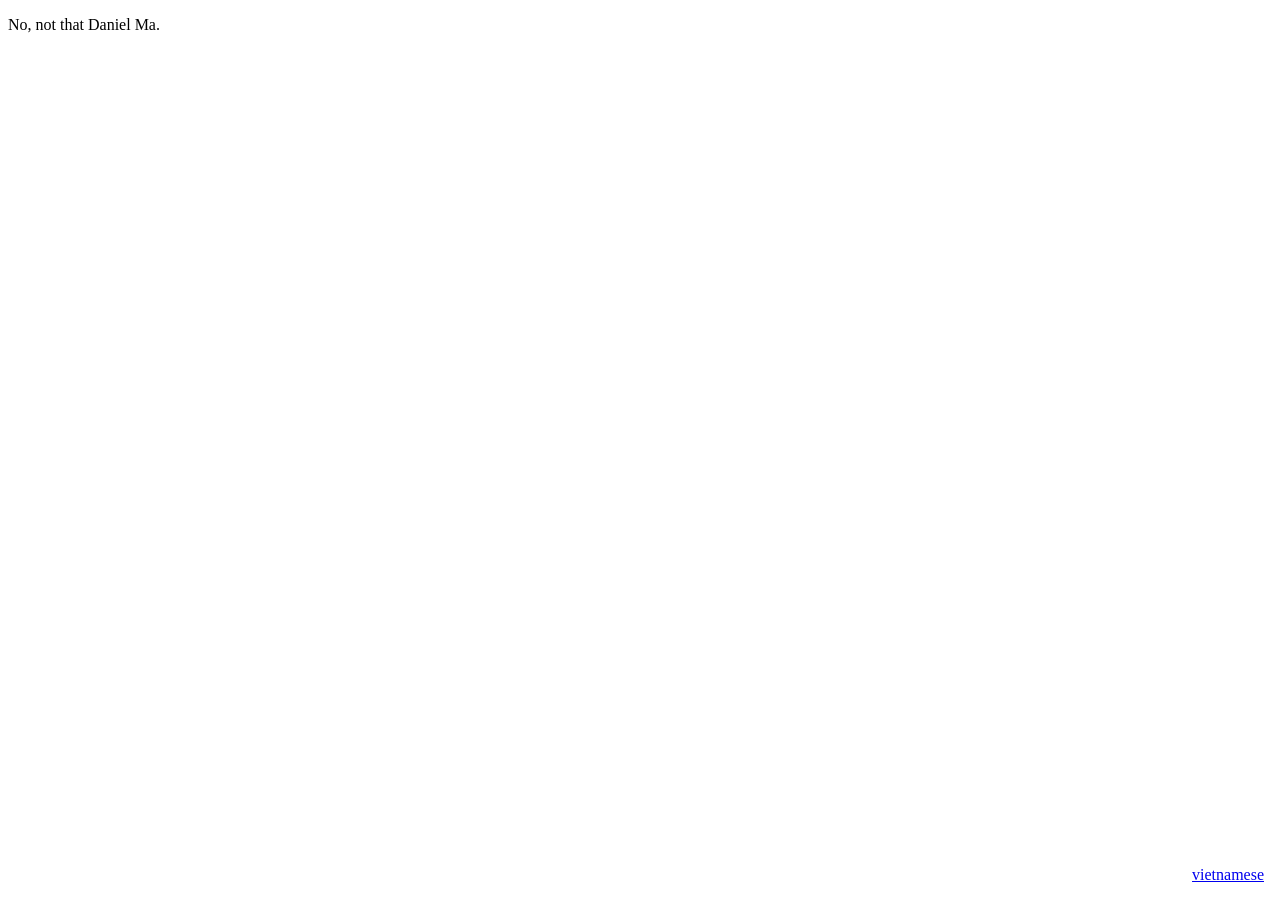
<file: index.html>
<!DOCTYPE html>
<html lang="en">
  <head>
    <meta charset="utf-8" />
    <title>...</title>
    <style>
      a.corner {
        position: fixed;
        right: 1rem;
        bottom: 1rem;
      }
    </style>
  </head>
  <body>
    <p>No, not that Daniel Ma.</p>
    <a class="corner" href="/vietnamese/">vietnamese</a>
  </body>
</html>
</file>
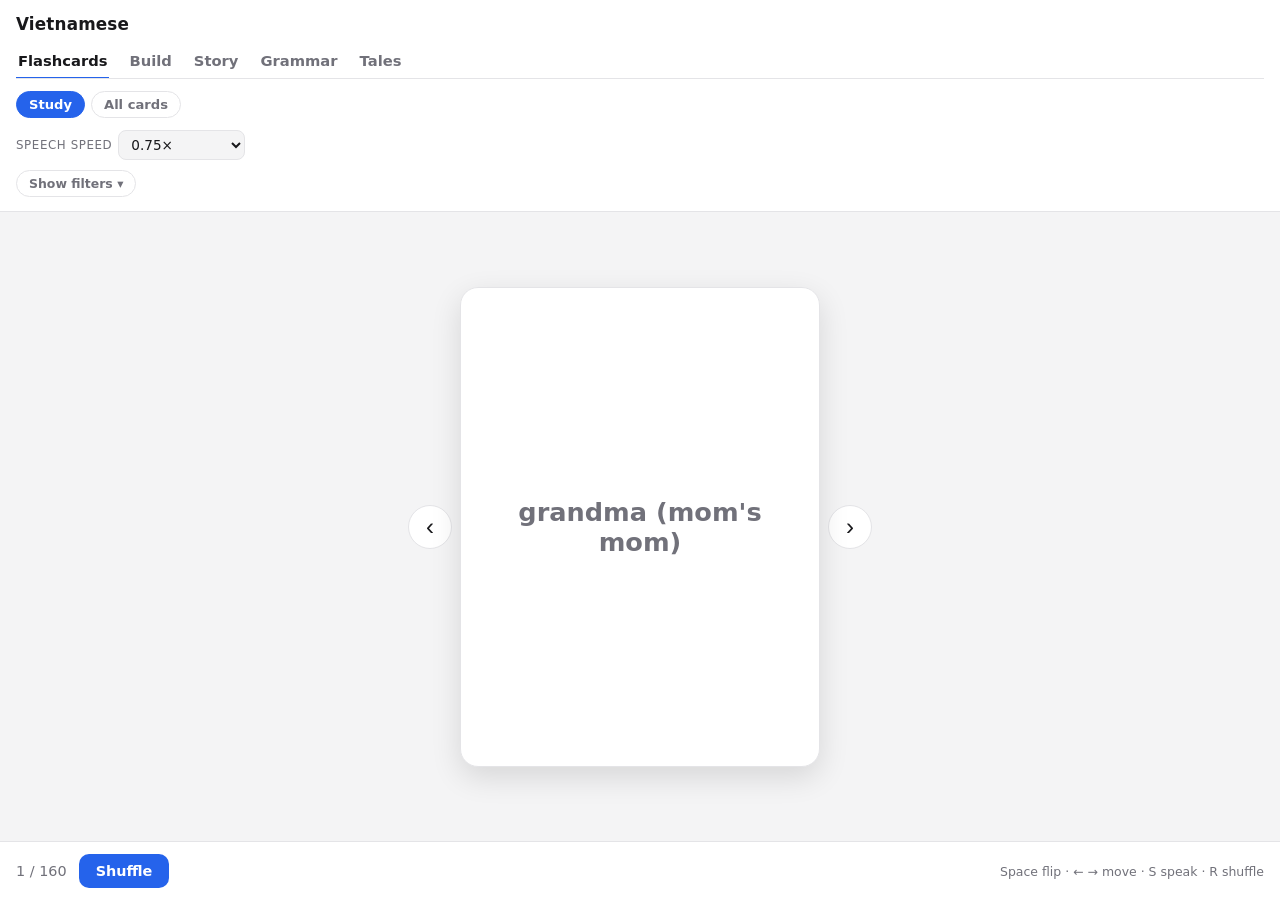
<file: vietnamese/index.html>
<!DOCTYPE html>
<html lang="en">
  <head>
    <meta charset="utf-8" />
    <meta name="viewport" content="width=device-width, initial-scale=1, viewport-fit=cover" />
    <title>Vietnamese</title>
    <meta name="description" content="Picture-and-word flashcards for learning Vietnamese." />
    <meta name="theme-color" content="#2563eb" />
    <link rel="stylesheet" href="styles.css" />
    <link rel="icon" href="data:image/svg+xml,%3Csvg%20xmlns%3D%22http%3A//www.w3.org/2000/svg%22%20viewBox%3D%220%200%20100%20100%22%3E%3Crect%20width%3D%22100%22%20height%3D%22100%22%20rx%3D%2220%22%20fill%3D%22%232563eb%22/%3E%3Ctext%20x%3D%2250%22%20y%3D%2268%22%20font-size%3D%2264%22%20font-family%3D%22system-ui%2Csans-serif%22%20font-weight%3D%22700%22%20fill%3D%22%23fff%22%20text-anchor%3D%22middle%22%3EV%3C/text%3E%3C/svg%3E" />
  </head>
  <body>
    <header class="topbar">
      <h1>Vietnamese</h1>
      <div class="viewtoggle" role="tablist" aria-label="View">
        <button id="viewStudy" class="viewtoggle__btn is-active" type="button" role="tab" aria-selected="true">Flashcards</button>
        <button id="viewGame" class="viewtoggle__btn" type="button" role="tab" aria-selected="false">Build</button>
        <button id="viewStory" class="viewtoggle__btn" type="button" role="tab" aria-selected="false">Story</button>
        <button id="viewGrammar" class="viewtoggle__btn" type="button" role="tab" aria-selected="false">Grammar</button>
        <button id="viewTales" class="viewtoggle__btn" type="button" role="tab" aria-selected="false">Tales</button>
      </div>
      <div class="subtoggle" id="cardsSub" role="tablist" aria-label="Flashcards mode" hidden>
        <button id="subStudy" class="subtoggle__btn is-active" type="button" role="tab" aria-selected="true">Study</button>
        <button id="subAll" class="subtoggle__btn" type="button" role="tab" aria-selected="false">All cards</button>
      </div>
      <label class="speed">
        <span>Speech speed</span>
        <select id="ttsRate">
          <option value="0.4">0.4&times; slowest</option>
          <option value="0.5">0.5&times;</option>
          <option value="0.6">0.6&times;</option>
          <option value="0.75" selected>0.75&times;</option>
          <option value="0.9">0.9&times;</option>
          <option value="1">1&times; normal</option>
        </select>
      </label>
      <div class="controlsWrap" id="controlsWrap">
        <button id="filtersToggle" class="filters-toggle" type="button" aria-expanded="false">
          Show filters &#9662;
        </button>
        <div class="controls">
          <label>
            Category
            <select id="category"></select>
          </label>
          <label>
            Order
            <select id="order">
              <option value="inorder">In order</option>
              <option value="shuffle" selected>Shuffle</option>
              <option value="random">Random (endless)</option>
            </select>
          </label>
        </div>
      </div>
    </header>

    <main class="stage">
      <button class="nav nav--prev" id="prev" aria-label="Previous card">&#8249;</button>

      <div class="scene" id="scene">
        <div class="card" id="card">
          <div class="card__face card__face--front" id="front"></div>
          <div class="card__face card__face--back" id="back"></div>
        </div>
      </div>

      <button class="nav nav--next" id="next" aria-label="Next card">&#8250;</button>

      <p class="empty" id="empty" hidden>No cards match these filters. Try “All”.</p>
    </main>

    <section class="grid" id="grid" hidden></section>

    <section class="game" id="game" hidden></section>

    <section class="story" id="story" hidden></section>

    <section class="grammar" id="grammar" hidden></section>

    <section class="tales" id="tales" hidden></section>

    <footer class="statusbar">
      <span id="counter">0 / 0</span>
      <button id="reshuffle" class="btn">Shuffle</button>
      <span class="hint">Space flip · &larr; &rarr; move · S speak · R shuffle</span>
    </footer>

    <script src="cards.js"></script>
    <script src="sentences.js"></script>
    <script src="stories.js"></script>
    <script src="grammar.js"></script>
    <script src="tales.js"></script>
    <script src="app.js"></script>
  </body>
</html>
</file>
<file: vietnamese/styles.css>
:root {
  --bg: #f4f4f5;
  --panel: #ffffff;
  --text: #18181b;
  --muted: #71717a;
  --border: #e4e4e7;
  --accent: #2563eb;
  --accent-contrast: #ffffff;
  --shadow: 0 10px 30px rgba(0, 0, 0, 0.12);
  --radius: 18px;
}

@media (prefers-color-scheme: dark) {
  :root {
    --bg: #09090b;
    --panel: #18181b;
    --text: #fafafa;
    --muted: #a1a1aa;
    --border: #27272a;
    --accent: #3b82f6;
    --shadow: 0 10px 30px rgba(0, 0, 0, 0.5);
  }
}

* {
  box-sizing: border-box;
}

[hidden] {
  display: none !important;
}

html,
body {
  margin: 0;
  padding: 0;
}

body {
  min-height: 100dvh;
  display: flex;
  flex-direction: column;
  background: var(--bg);
  color: var(--text);
  font-family: ui-sans-serif, system-ui, -apple-system, "Segoe UI", Roboto,
    "Helvetica Neue", Arial, sans-serif;
  -webkit-tap-highlight-color: transparent;
}

/* ---------- Top bar ---------- */
.topbar {
  padding: 14px 16px calc(14px + env(safe-area-inset-top));
  border-bottom: 1px solid var(--border);
  background: var(--panel);
}

.topbar h1 {
  margin: 0 0 10px;
  font-size: 1.05rem;
  font-weight: 700;
  letter-spacing: 0.01em;
}

/* ---------- View tabs ---------- */
.viewtoggle {
  display: flex;
  gap: 18px;
  margin: 0 0 12px;
  border-bottom: 1px solid var(--border);
  overflow-x: auto;
  scrollbar-width: none;
  /* This row can scroll sideways once there are more tabs than fit. Without
     this, a touch-drag that isn't perfectly horizontal gets read as an
     ambiguous scroll gesture and can visibly tug the row (and page) up/down
     before settling into the horizontal scroll. */
  touch-action: pan-x;
}

.viewtoggle::-webkit-scrollbar {
  display: none;
}

.viewtoggle__btn {
  flex: none;
  font: inherit;
  font-size: 0.92rem;
  font-weight: 600;
  padding: 8px 2px;
  margin-bottom: -1px;
  border: 0;
  border-bottom: 2px solid transparent;
  background: transparent;
  color: var(--muted);
  cursor: pointer;
  white-space: nowrap;
}

.viewtoggle__btn.is-active {
  color: var(--text);
  border-bottom-color: var(--accent);
}

/* ---------- Flashcards sub-tabs (Study / All cards) ---------- */
.subtoggle {
  display: flex;
  gap: 6px;
  margin: 0 0 12px;
}

.subtoggle__btn {
  font: inherit;
  font-size: 0.82rem;
  font-weight: 600;
  padding: 5px 12px;
  border: 1px solid var(--border);
  border-radius: 999px;
  background: transparent;
  color: var(--muted);
  cursor: pointer;
  white-space: nowrap;
}

.subtoggle__btn.is-active {
  background: var(--accent);
  border-color: var(--accent);
  color: var(--accent-contrast, #fff);
}

.speed {
  display: inline-flex;
  align-items: center;
  gap: 6px;
  margin: 0 0 10px;
  font-size: 0.74rem;
  text-transform: uppercase;
  letter-spacing: 0.05em;
  color: var(--muted);
}

.speed select {
  font: inherit;
  font-size: 0.85rem;
  padding: 5px 8px;
  border-radius: 8px;
  border: 1px solid var(--border);
  background: var(--bg);
  color: var(--text);
  text-transform: none;
  letter-spacing: 0;
}

.controlsWrap {
  position: relative;
}

.filters-toggle {
  font: inherit;
  font-size: 0.78rem;
  font-weight: 600;
  padding: 5px 12px;
  border: 1px solid var(--border);
  border-radius: 999px;
  background: transparent;
  color: var(--muted);
  cursor: pointer;
}

/* A floating dropdown, not an in-flow panel: opening it never resizes
   .topbar or .stage, so the card (sized off .stage's height on mobile)
   never has to resize live. Live-resizing an already-painted 3D-transform
   element (the flip card) is exactly the kind of thing that's shown itself
   prone to repaint glitches, so the fix is to not do that at all. */
.controls {
  position: absolute;
  top: calc(100% + 6px);
  left: 0;
  right: 0;
  z-index: 5;
  display: flex;
  flex-wrap: wrap;
  gap: 10px 16px;
  align-items: end;
  padding: 12px;
  border: 1px solid var(--border);
  border-radius: 12px;
  background: var(--panel);
  box-shadow: var(--shadow);
}

.controls label {
  display: flex;
  flex-direction: column;
  gap: 4px;
  font-size: 0.72rem;
  text-transform: uppercase;
  letter-spacing: 0.06em;
  color: var(--muted);
}

.controls select {
  font: inherit;
  font-size: 0.9rem;
  padding: 7px 10px;
  border-radius: 10px;
  border: 1px solid var(--border);
  background: var(--bg);
  color: var(--text);
}

/* ---------- Stage ---------- */
.stage {
  flex: 1;
  display: flex;
  align-items: center;
  justify-content: center;
  gap: 8px;
  padding: 20px 12px;
  position: relative;
}

.scene {
  width: min(78vw, 360px);
  perspective: 1400px;
  touch-action: pan-y;
  container-type: inline-size;
}

.card {
  position: relative;
  width: 100%;
  aspect-ratio: 3 / 4;
  transform-style: preserve-3d;
  transition: transform 0.38s cubic-bezier(0.4, 0.2, 0.2, 1);
  cursor: pointer;
}

.card.is-flipped {
  transform: rotateY(180deg);
}

/* Used to jump to a new card without animating the un-flip. */
.card.no-anim {
  transition: none;
}

.card__face {
  position: absolute;
  inset: 0;
  backface-visibility: hidden;
  -webkit-backface-visibility: hidden;
  display: flex;
  flex-direction: column;
  align-items: center;
  justify-content: center;
  gap: 14px;
  padding: 22px;
  text-align: center;
  border-radius: var(--radius);
  border: 1px solid var(--border);
  background: var(--panel);
  box-shadow: var(--shadow);
  overflow: hidden;
}

.card__face--back {
  transform: rotateY(180deg);
}

.card__face-inner {
  position: absolute;
  inset: 0;
  display: flex;
  flex-direction: column;
  align-items: center;
  justify-content: center;
  gap: 14px;
  padding: 22px;
  border-radius: var(--radius);
  overflow: hidden;
}

/* Image face */
.card__img {
  position: absolute;
  inset: 0;
  width: 100%;
  height: 100%;
  object-fit: cover;
}

.card__img-fallback {
  font-size: 1.6rem;
  font-weight: 700;
  color: var(--muted);
  padding: 16px;
  word-break: break-word;
}

/* Word face */
.card__emoji {
  font-size: clamp(2.6rem, 14cqw, 3.6rem);
  line-height: 1;
}

.card__vi {
  font-size: clamp(1.8rem, 9cqw, 2.6rem);
  font-weight: 700;
  line-height: 1.15;
}

.card__en {
  font-size: 1.05rem;
  color: var(--muted);
}

.card__note {
  font-size: 0.82rem;
  color: var(--muted);
  font-style: italic;
  max-width: 26ch;
}

.speak {
  margin-top: 4px;
  font: inherit;
  font-size: 1.25rem;
  line-height: 1;
  width: 48px;
  height: 48px;
  border-radius: 999px;
  border: 1px solid var(--border);
  background: var(--bg);
  color: var(--text);
  cursor: pointer;
}

.speak:active {
  transform: scale(0.94);
}

/* ---------- Nav arrows ---------- */
.nav {
  flex: none;
  width: 44px;
  height: 44px;
  border-radius: 999px;
  border: 1px solid var(--border);
  background: var(--panel);
  color: var(--text);
  font-size: 1.5rem;
  line-height: 1;
  cursor: pointer;
}

.nav:active {
  transform: scale(0.94);
}

.empty {
  position: absolute;
  color: var(--muted);
}

/* ---------- Status bar ---------- */
.statusbar {
  display: flex;
  flex-wrap: wrap;
  align-items: center;
  gap: 12px;
  padding: 12px 16px calc(12px + env(safe-area-inset-bottom));
  border-top: 1px solid var(--border);
  background: var(--panel);
  font-size: 0.9rem;
}

#counter {
  font-variant-numeric: tabular-nums;
  color: var(--muted);
  min-width: 4ch;
}

.btn {
  font: inherit;
  font-weight: 600;
  padding: 8px 16px;
  border-radius: 10px;
  border: 1px solid var(--border);
  background: var(--bg);
  color: var(--text);
  cursor: pointer;
}

.statusbar .btn:first-of-type,
.btn--primary {
  background: var(--accent);
  color: var(--accent-contrast);
  border-color: transparent;
}

.btn:active {
  transform: translateY(1px);
}

.hint {
  margin-left: auto;
  color: var(--muted);
  font-size: 0.78rem;
}

/* ---------- All-cards grid ---------- */
.grid {
  flex: 1;
  min-height: 0;
  overflow-y: auto;
  -webkit-overflow-scrolling: touch;
  padding: 16px 16px calc(24px + env(safe-area-inset-bottom));
}

.grid__group {
  margin-bottom: 22px;
}

.grid__group-title {
  margin: 0 0 8px 2px;
  font-size: 0.72rem;
  font-weight: 700;
  text-transform: uppercase;
  letter-spacing: 0.06em;
  color: var(--muted);
}

.grid__cards {
  display: grid;
  grid-template-columns: repeat(auto-fill, minmax(140px, 1fr));
  gap: 10px;
}

.grid__empty {
  color: var(--muted);
  text-align: center;
  padding: 40px 0;
}

.tile {
  display: flex;
  flex-direction: column;
  align-items: center;
  gap: 3px;
  text-align: center;
  padding: 14px 10px 12px;
  border: 1px solid var(--border);
  border-radius: 14px;
  background: var(--panel);
  box-shadow: var(--shadow);
}

.tile__emoji {
  font-size: 1.9rem;
  line-height: 1;
  margin-bottom: 2px;
}

.tile__vi {
  font-size: 1.1rem;
  font-weight: 700;
  line-height: 1.2;
}

.tile__en {
  font-size: 0.82rem;
  color: var(--muted);
}

.tile__note {
  font-size: 0.72rem;
  font-style: italic;
  color: var(--muted);
}

.tile .speak {
  margin-top: 8px;
  width: 38px;
  height: 38px;
  font-size: 1rem;
}

/* ---------- Build game ---------- */
.game {
  flex: 1;
  min-height: 0;
  overflow-y: auto;
  -webkit-overflow-scrolling: touch;
  display: flex;
  padding: 16px 16px calc(24px + env(safe-area-inset-bottom));
}

.game__inner {
  width: 100%;
  max-width: 540px;
  margin: 0 auto;
  display: flex;
  flex-direction: column;
  gap: 16px;
}

.game__empty {
  margin: auto;
  color: var(--muted);
}

.game__prompt {
  margin: 0;
  font-size: clamp(1.15rem, 4.5vw, 1.5rem);
  font-weight: 700;
  line-height: 1.3;
}

.game__answer {
  display: flex;
  flex-wrap: wrap;
  gap: 8px;
  align-content: flex-start;
  min-height: 68px;
  padding: 12px;
  border: 2px dashed var(--border);
  border-radius: 14px;
}

.game__answer.is-right {
  border-style: solid;
  border-color: #16a34a;
  background: color-mix(in oklab, #16a34a 10%, transparent);
}

.game__answer.is-wrong {
  border-style: solid;
  border-color: #dc2626;
  background: color-mix(in oklab, #dc2626 10%, transparent);
}

.game__placeholder {
  color: var(--muted);
  font-size: 0.9rem;
  align-self: center;
}

.game__bank {
  display: flex;
  flex-wrap: wrap;
  gap: 8px;
}

.gtile {
  display: inline-flex;
  align-items: center;
  gap: 8px;
  padding: 6px 6px 6px 14px;
  border-radius: 12px;
  border: 1px solid var(--border);
  background: var(--panel);
  color: var(--text);
  box-shadow: var(--shadow);
  cursor: pointer;
  user-select: none;
}

.gtile:active {
  transform: translateY(1px);
}

.gtile__main {
  display: inline-flex;
  align-items: center;
  gap: 6px;
  font-size: 1.05rem;
  font-weight: 600;
}

.gtile__emoji {
  font-size: 1.2rem;
  line-height: 1;
}

.gtile__speak {
  flex: none;
  width: 30px;
  height: 30px;
  border-radius: 999px;
  border: 1px solid var(--border);
  background: var(--bg);
  color: var(--text);
  font-size: 0.85rem;
  line-height: 1;
  cursor: pointer;
}

.gtile__speak:active {
  transform: scale(0.9);
}

.game__actions {
  display: flex;
  flex-wrap: wrap;
  align-items: center;
  gap: 10px;
}

.game__praise {
  font-weight: 700;
  color: #16a34a;
}

.game__hint {
  font-size: 0.85rem;
  color: var(--muted);
}

.gtile.is-right {
  border-color: #16a34a;
  background: color-mix(in oklab, #16a34a 12%, var(--panel));
}

.gtile.is-wrong {
  border-color: #dc2626;
  background: color-mix(in oklab, #dc2626 12%, var(--panel));
}

/* ---------- Q&A row / options (shared with Story) ---------- */
.qgame__q {
  display: flex;
  align-items: center;
  justify-content: center;
  gap: 10px;
  font-size: clamp(1.3rem, 5vw, 1.7rem);
  font-weight: 700;
}

.qgame__en {
  margin: -8px 0 0;
  text-align: center;
  color: var(--muted);
  font-size: 0.9rem;
}

.qgame__options {
  display: flex;
  flex-direction: column;
  gap: 10px;
}

.gtile--option {
  justify-content: space-between;
  padding: 12px 8px 12px 16px;
  text-align: left;
}

.gtile--option .gtile__vi {
  white-space: normal;
  font-weight: 600;
}

.qgame__gloss {
  margin: -4px 0 0;
  text-align: center;
  font-size: 0.95rem;
  color: var(--text);
}

/* ---------- Story game ---------- */
.story {
  flex: 1;
  min-height: 0;
  overflow-y: auto;
  -webkit-overflow-scrolling: touch;
  display: flex;
  padding: 16px 16px calc(24px + env(safe-area-inset-bottom));
}

.story__play {
  align-self: flex-start;
  font-size: 1rem;
  padding: 10px 20px;
}

.story__toggle {
  align-self: flex-start;
  font-size: 0.82rem;
  padding: 6px 12px;
}

.story__transcript {
  display: flex;
  flex-direction: column;
  gap: 4px;
  padding: 12px 14px;
  border: 1px solid var(--border);
  border-radius: 12px;
  background: var(--bg);
}

.story__line {
  display: flex;
  align-items: center;
  justify-content: space-between;
  gap: 8px;
  font-size: 1rem;
  line-height: 1.4;
}

.story__line.is-key {
  font-weight: 700;
  color: var(--accent);
}

.story__qmeta {
  font-size: 0.72rem;
  font-weight: 700;
  text-transform: uppercase;
  letter-spacing: 0.06em;
  color: var(--muted);
}

/* ---------- Grammar (generated study sentences) ---------- */
.grammar {
  flex: 1;
  min-height: 0;
  overflow-y: auto;
  -webkit-overflow-scrolling: touch;
  display: flex;
  padding: 16px 16px calc(24px + env(safe-area-inset-bottom));
}

.grammar__pick {
  display: flex;
  flex-direction: column;
  gap: 4px;
  font-size: 0.72rem;
  text-transform: uppercase;
  letter-spacing: 0.06em;
  color: var(--muted);
}

.grammar__pick select {
  font: inherit;
  font-size: 0.9rem;
  padding: 7px 10px;
  border-radius: 10px;
  border: 1px solid var(--border);
  background: var(--bg);
  color: var(--text);
  max-width: 100%;
}

.grammar__title {
  margin: 0;
  font-size: 1.15rem;
  font-weight: 700;
}

.grammar__point {
  margin: 0;
  color: var(--muted);
  font-size: 0.9rem;
  line-height: 1.45;
}

.grammar__sentence {
  display: flex;
  align-items: center;
  gap: 10px;
  padding: 16px 14px;
  border: 1px solid var(--border);
  border-radius: 14px;
  background: var(--bg);
}

.grammar__vi {
  flex: 1;
  font-size: clamp(1.3rem, 5vw, 1.7rem);
  font-weight: 700;
  line-height: 1.3;
}

.grammar__en {
  margin: -6px 0 0;
  color: var(--muted);
  font-size: 0.95rem;
}

.grammar__reftitle {
  margin: 4px 0 0;
  font-size: 0.72rem;
  font-weight: 700;
  text-transform: uppercase;
  letter-spacing: 0.06em;
  color: var(--muted);
}

/* ---------- Tales (pick-a-story reading, no quiz) ---------- */
.tales {
  flex: 1;
  min-height: 0;
  overflow-y: auto;
  -webkit-overflow-scrolling: touch;
  display: flex;
  padding: 16px 16px calc(24px + env(safe-area-inset-bottom));
}

.tales__inner {
  width: 100%;
  max-width: 540px;
  margin: 0 auto;
  display: flex;
  flex-direction: column;
  gap: 12px;
}

.tales__list {
  display: flex;
  flex-direction: column;
  gap: 10px;
}

.tales__item {
  display: flex;
  flex-direction: column;
  align-items: flex-start;
  gap: 2px;
  width: 100%;
  padding: 14px 16px;
  border: 1px solid var(--border);
  border-radius: 14px;
  background: var(--panel);
  box-shadow: var(--shadow);
  color: var(--text);
  text-align: left;
  cursor: pointer;
  font: inherit;
}

.tales__item:active {
  transform: translateY(1px);
}

.tales__item-title {
  font-size: 1.1rem;
  font-weight: 700;
}

.tales__item-titleEn {
  font-size: 0.85rem;
  color: var(--muted);
}

.tales__back {
  align-self: flex-start;
  font: inherit;
  font-size: 0.82rem;
  font-weight: 600;
  padding: 6px 14px;
  border: 1px solid var(--border);
  border-radius: 999px;
  background: transparent;
  color: var(--muted);
  cursor: pointer;
}

.tales__title {
  margin: 0;
  font-size: 1.3rem;
  font-weight: 700;
}

.tales__titleEn {
  margin: -6px 0 0;
  color: var(--muted);
  font-size: 0.95rem;
}

.tales__transcript {
  display: flex;
  flex-direction: column;
  gap: 10px;
  padding: 14px;
  border: 1px solid var(--border);
  border-radius: 12px;
  background: var(--bg);
}

.tales__line {
  display: flex;
  align-items: flex-start;
  justify-content: space-between;
  gap: 10px;
}

.tales__line-text {
  flex: 1;
}

.tales__line-vi {
  font-size: 1.15rem;
  font-weight: 700;
  line-height: 1.35;
}

.tales__line-en {
  margin: 2px 0 0;
  color: var(--muted);
  font-size: 0.88rem;
}

.tales__glossary-title {
  margin: 4px 0 0;
  font-size: 0.72rem;
  font-weight: 700;
  text-transform: uppercase;
  letter-spacing: 0.06em;
  color: var(--muted);
}

.tales__glossary {
  display: flex;
  flex-wrap: wrap;
  gap: 8px;
}

.tales__word {
  padding: 6px 12px;
  border: 1px solid var(--border);
  border-radius: 999px;
  background: var(--bg);
  font-size: 0.85rem;
}

.tales__word b {
  font-weight: 700;
}

@media (max-width: 560px) {
  /* Fit the Flashcards view in one screen: no page scroll, so a
     horizontal swipe never fights a vertical scroll gesture. .nav is
     hidden (swipe replaces it), which frees up the space beside the
     card — the counter and Shuffle button move there instead of taking
     their own bottom row, and the card is sized to whatever room is
     actually left rather than a fixed width. */
  html,
  body {
    height: 100dvh;
    overflow: hidden;
  }
  /* Its content (counter/Shuffle) is pulled out via fixed positioning
     below, and .hint is hidden — nothing left to give this a footprint. */
  .statusbar {
    padding: 0;
    border: none;
    min-height: 0;
  }
  .hint {
    display: none;
  }
  .nav {
    display: none;
  }
  #counter {
    position: fixed;
    left: calc(10px + env(safe-area-inset-left));
    top: 50%;
    transform: translateY(-50%);
    font-size: 0.8rem;
  }
  #reshuffle {
    position: fixed;
    right: calc(10px + env(safe-area-inset-right));
    top: 50%;
    transform: translateY(-50%);
    display: flex;
    align-items: center;
    justify-content: center;
    width: 44px;
    height: 44px;
    padding: 0;
    border-radius: 999px;
    font-size: 0;
  }
  #reshuffle::before {
    content: "\1F500";
    font-size: 1.3rem;
  }
  .stage {
    min-height: 0;
    padding: 12px 12px calc(12px + env(safe-area-inset-bottom));
  }
  /* Sized by JS (sizeSceneForMobile in app.js), not CSS: a chain of
     percentage/calc-derived heights through .stage -> .scene -> .card ->
     .card__face -> .card__face-inner -> .card__img (three nested
     position:absolute; inset:0 layers) has proven unreliable in practice —
     the card background not filling all the way down on real phones,
     across multiple attempts at reconciling it in pure CSS. Measuring
     .stage's actual box in JS and setting .scene's width/height as
     explicit pixels sidesteps that chain entirely: every layer below it
     then resolves against a plain pixel size, not a computed one. This is
     just the pre-JS fallback so there's no flash of an oversized card
     before the script runs.
  */
  .scene {
    width: min(86vw, 380px);
    aspect-ratio: 3 / 4;
  }
  .card {
    width: 100%;
    height: 100%;
    aspect-ratio: auto;
  }
  .grid__cards {
    grid-template-columns: repeat(auto-fill, minmax(112px, 1fr));
  }
}
</file>
